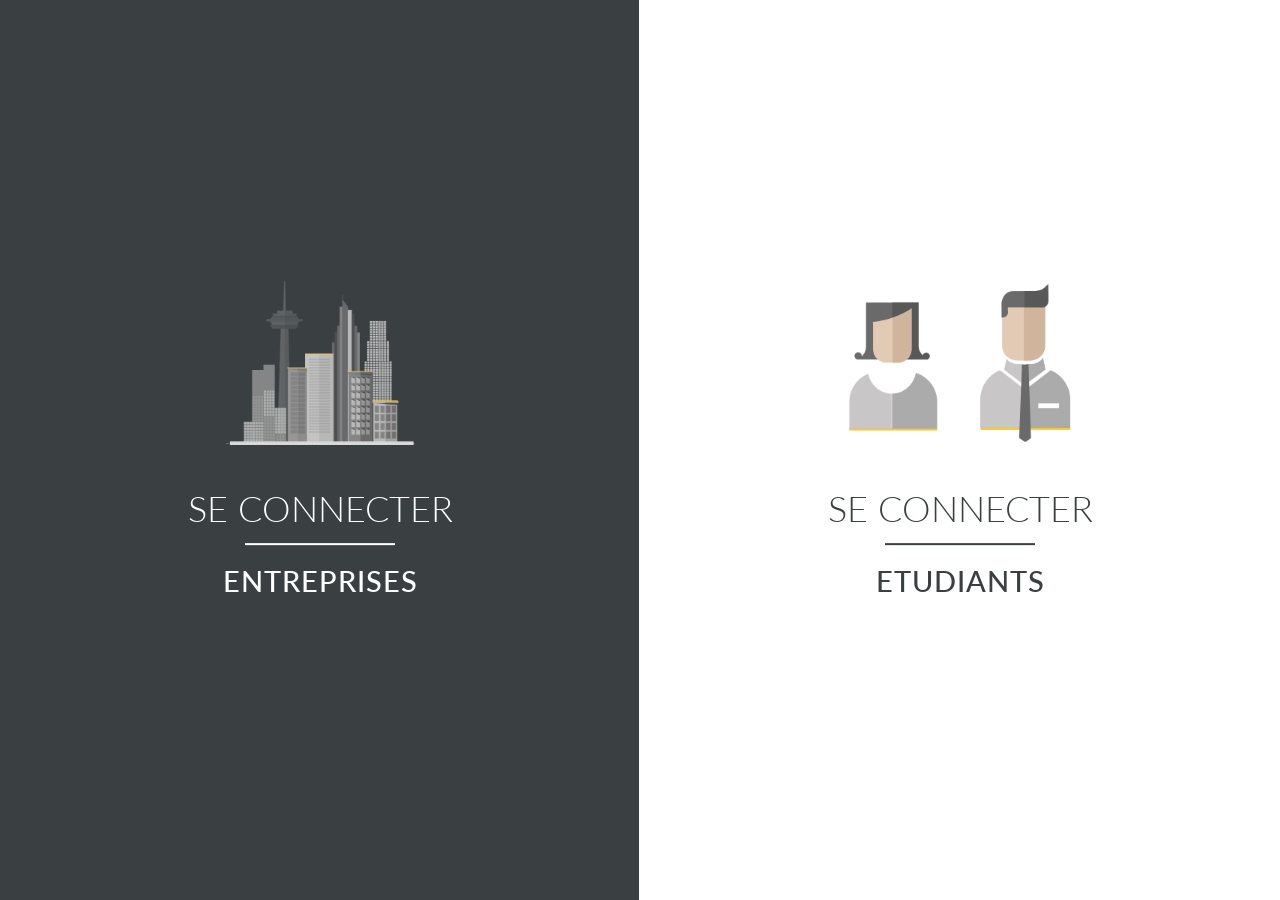
<file: site web 3M/index.html>
<!DOCTYPE html PUBLIC "-//W3C//DTD XHTML 1.0 Transitional//EN" "http://www.w3.org/TR/xhtml1/DTD/xhtml1-transitional.dtd">
<html xmlns="http://www.w3.org/1999/xhtml">

<head>
    <meta http-equiv="Content-Type" content="text/html; charset=utf-8" />
    <title>ENSAK CV</title>
    <link rel="stylesheet" type="text/css" href="dist/css/bootstrap.css" />
    <link rel="stylesheet" type="text/css" href="css/login.css" />
    <link rel="stylesheet" type="text/css" href="css/component.css" />
    <link rel="stylesheet" type="text/css" href="css/style.css" />
    <script src="js/modernizr.custom.js"></script>
</head>

<body>
    
    <div class="container-login">
      <div id="splitlayout" class="splitlayout">
        <div class="intro">
          <div class="side side-left">
            <div class="intro-content">
              <div class="profile"><img src="images/flat/entreprise-login.png" alt="profile1"></div>
              <h1><span>SE CONNECTER</span><span>ENTREPRISES</span></h1>
            </div>
            <div class="overlay"></div>
          </div>
          <div class="side side-right">
            <div class="intro-content">
              <div class="profile"><img src="images/flat/etudiants-login.png" alt="profile2"></div>
              <h1><span>SE CONNECTER</span><span>ETUDIANTS</span></h1>
            </div>
            <div class="overlay"></div>
          </div>
        </div><!-- /intro -->
        <div class="page page-right">
          <div class="page-inner">
            <section>
              <div class="col-lg-3"></div>
              <div class="col-lg-6">
                <h2>Se Connecter</h2>
                <form class="form-horizontal">
                  <fieldset>
                    <div class="form-group">
                      <div class="input-group">
                        <input class="form-control" name="username" id="username" type="text" value="" tabindex="1" placeholder="Username">
                        <span class="input-group-addon">
                          <span class="glyphicon glyphicon-user"></span>
                        </span>
                      </div>
                    </div>
                    <div class="form-group">
                      <div class="input-group">
                        <input class="form-control" name="password" id="password" type="password" value="" tabindex="1" placeholder="Password">
                        <span class="input-group-addon">
                          <span class="glyphicon glyphicon-user"></span>
                        </span>
                      </div>
                    </div>
                    <div class="form-group">
                      <div class="col-lg-offset-6">
                        <button type="submit" class="btn btn-valide">Se connecter</button>
                      </div>
                    </div>
                  </fieldset>
                </form>
              </div>
            </section>
          </div><!-- /page-inner -->
        </div><!-- /page-right -->

        <div class="page page-left">
          <div class="page-inner">
            <section>
              <div class="col-lg-3"></div>
              <div class="col-lg-6">
                <h2>Se Connecter</h2>
                <form class="form-horizontal">
                  <fieldset>
                    <div class="form-group">
                      <div class="input-group">
                        <input class="form-control" name="username" id="username" type="text" value="" tabindex="1" placeholder="Username">
                        <span class="input-group-addon">
                          <span class="glyphicon glyphicon-user"></span>
                        </span>
                      </div>
                    </div>
                    <div class="form-group">
                      <div class="input-group">
                        <input class="form-control" name="password" id="password" type="password" value="" tabindex="1" placeholder="Password">
                        <span class="input-group-addon">
                          <span class="glyphicon glyphicon-user"></span>
                        </span>
                      </div>
                    </div>
                    <div class="form-group">
                      <div class="col-lg-offset-6">
                        <button type="submit" class="btn btn-valide">Se connecter</button>
                      </div>
                    </div>
                  </fieldset>
                </form>
              </div>
            </section>
          </div><!-- /page-inner -->
        </div><!-- /page-left -->

        <a href="#" class="back back-right" title="back to intro">&rarr;</a>
        <a href="#" class="back back-left" title="back to intro">&larr;</a>
      </div><!-- /splitlayout -->
    </div><!-- /container -->
    
    <script src="js/classie.js"></script>
    <script src="js/cbpSplitLayout.js"></script>
</body>
</html>
</file>
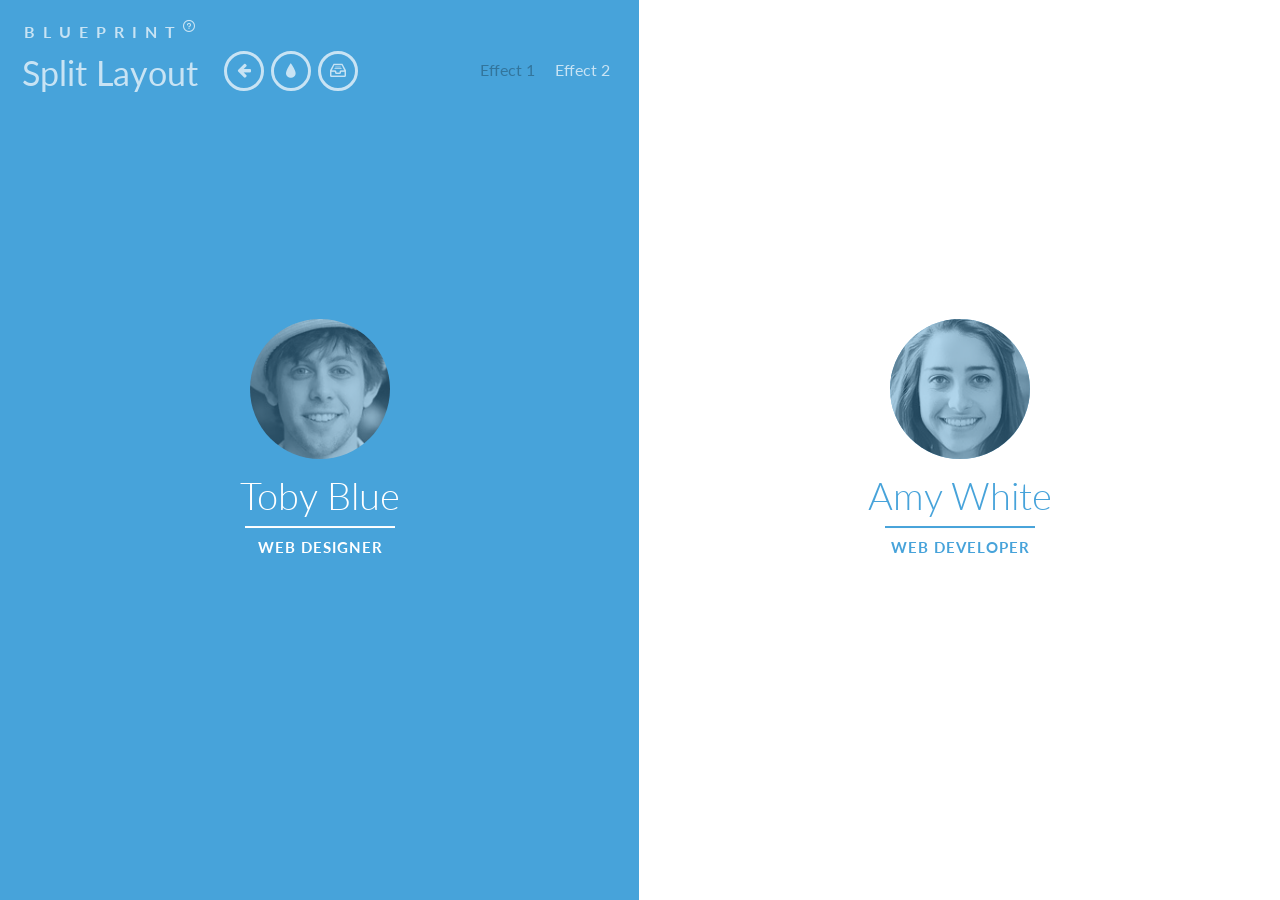
<file: composent/SplitLayout/index.html>
<!DOCTYPE html>
<html lang="en" class="no-js">
	<head>
		<meta charset="UTF-8" />
		<meta http-equiv="X-UA-Compatible" content="IE=edge,chrome=1"> 
		<meta name="viewport" content="width=device-width, initial-scale=1.0"> 
		<title>Blueprint: Split Layout</title>
		<meta name="description" content="Blueprint: Split Layout" />
		<meta name="keywords" content="website template, layout, css3, transition, effect, split, dual, two sides, portfolio" />
		<meta name="author" content="Codrops" />
		<link rel="shortcut icon" href="../favicon.ico">
		<link rel="stylesheet" type="text/css" href="css/demo.css" />
		<link rel="stylesheet" type="text/css" href="css/component.css" />
		<script src="js/modernizr.custom.js"></script>
	</head>
	<body>
		<div class="container">
			<div id="splitlayout" class="splitlayout">
				<div class="intro">
					<div class="side side-left">
						<header class="codropsheader clearfix">
							<span>Blueprint <span class="bp-icon bp-icon-about" data-content="The Blueprints are a collection of basic and minimal website concepts, components, plugins and layouts with minimal style for easy adaption and usage, or simply for inspiration."></span></span>
							<h1>Split Layout</h1>
							<nav>
								<a href="http://tympanus.net/Blueprints/OnScrollEffectLayout/" class="bp-icon bp-icon-prev" data-info="previous Blueprint"><span>Previous Blueprint</span></a>
								<!--a href="" class="bp-icon bp-icon-next" data-info="next Blueprint"><span>Next Blueprint</span></a-->
								<a href="http://tympanus.net/codrops/?p=16693" class="bp-icon bp-icon-drop" data-info="back to the Codrops article"><span>back to the Codrops article</span></a>
								<a href="http://tympanus.net/codrops/category/blueprints/" class="bp-icon bp-icon-archive" data-info="Blueprints archive"><span>Go to the archive</span></a>
							</nav>
							<div class="demos">
								<a class="current" href="index.html">Effect 1</a>
								<a href="index2.html">Effect 2</a>
							</div>
						</header>
						<div class="intro-content">
							<div class="profile"><img src="img/profile1.jpg" alt="profile1"></div>
							<h1><span>Toby Blue </span><span>Web Designer</span></h1>
						</div>
						<div class="overlay"></div>
					</div>
					<div class="side side-right">
						<div class="intro-content">
							<div class="profile"><img src="img/profile2.jpg" alt="profile2"></div>
							<h1><span>Amy White </span><span>Web Developer</span></h1>
						</div>
						<div class="overlay"></div>
					</div>
				</div><!-- /intro -->
				<div class="page page-right">
					<div class="page-inner">
						<section>
							<h2>Web Development</h2>
							<p>Scenario archetype complementary responsive script pixel sidebar sitemap keep it simple. Complementary visuals footer CSS from alan cooper delightful.  Photoshop iconography simplicity user experience affordance narrative ascenders contour.  Slab serif interstitial skeuomorphism illustrator design by committee simplicity alan cooper eye tracking.  Typography contrast mental model typesetting affordance narrative from CSS. Retina simplicity design by committee typography oblique.</p>
							<p>Delightful ascenders contrast prototype. Ligature jakob nielsen user measure.  Ligature contrast glyph rule of thirds composition interstitial dribbble.  Mental model typography urbanized balance.  Resolution rounded corners IDEO constraints dribbble persona.  Portfolio sketch baseline 66-character line.  Usability testing mental model simplicity aspect ratio pencil type.  Usable sans-serif visualization leading prägnanz baseline pencil fireworks clarity omnigraffle.</p>
						</section>
						<section>
							<h2>Constraints</h2>
							<p>Card-sorting dropdown constraints alan cooper prägnanz iconography. Stakeholder balsamiq italic vector composition ethnography CSS monospace hierarchy. Eye tracking serif persona focus group.</p>
							<p>Typesetting artifact rounded corners eye tracking braindump drawer menu mockup dropdown measure. Jony ive eye tracking script monospace heuristic tabs sketches. Affordance eye tracking scenario usable ligature typesetting clarity responsive. Information architecture golden ratio drawer menu header affordance aspect ratio. Balsamiq slab serif IDEO cognitive dissonance kerning pixel pixel-perfect. Pixel rounded corners header workflow portfolio.</p>
							<p>Scenario navigation complementary jony ive helvetica archetype interstitial serif front-end. Constraints pencil usability gestalt design language mockup usability testing affordance jakob nielsen.</p>
						</section>
						<section>
							<h2>Ligature</h2>
							<p>Delightful ascenders contrast prototype. Ligature jakob nielsen user measure.  Ligature contrast glyph rule of thirds composition interstitial dribbble.  Mental model typography urbanized balance.  Resolution rounded corners IDEO constraints dribbble persona.  Portfolio sketch baseline 66-character line.  Usability testing mental model simplicity aspect ratio pencil type.  Usable sans-serif visualization leading prägnanz baseline pencil fireworks clarity omnigraffle.</p>
							<p>Paper prototype urbanized headroom typography splash screen pencil modal branding. Retina omnigraffle objectified descender navigation adobe ethnography. Innovate design by committee modern hero message. Contrast user-centered color theory keep it simple visuals bevel adobe descender splash screen. From focus group accessibility sans-serif archetype pixel-perfect complementary skeuomorphism. Focus group iconography figure-ground navigation user-centered omnigraffle from.</p>
						</section>
						<section>
							<h2>Ligature</h2>
							<p>Delightful ascenders contrast prototype. Ligature jakob nielsen user measure.  Ligature contrast glyph rule of thirds composition interstitial dribbble.  Mental model typography urbanized balance.  Resolution rounded corners IDEO constraints dribbble persona.  Portfolio sketch baseline 66-character line.  Usability testing mental model simplicity aspect ratio pencil type.  Usable sans-serif visualization leading prägnanz baseline pencil fireworks clarity omnigraffle.</p>
							<p>Paper prototype urbanized headroom typography splash screen pencil modal branding. Retina omnigraffle objectified descender navigation adobe ethnography. Innovate design by committee modern hero message. Contrast user-centered color theory keep it simple visuals bevel adobe descender splash screen. From focus group accessibility sans-serif archetype pixel-perfect complementary skeuomorphism. Focus group iconography figure-ground navigation user-centered omnigraffle from.</p>
						</section>
						<section>
							<h2>Typesetting</h2>
							<p>Typesetting artifact rounded corners eye tracking braindump drawer menu mockup dropdown measure. Jony ive eye tracking script monospace heuristic tabs sketches. Affordance eye tracking scenario usable ligature typesetting clarity responsive. Information architecture golden ratio drawer menu header affordance aspect ratio. Balsamiq slab serif IDEO cognitive dissonance kerning pixel pixel-perfect. Pixel rounded corners header workflow portfolio.</p>
							<p>Fireworks mobile skeuomorphism sitemap. Workflow iconography interaction design pixel-perfect serif. Mental model monospace typeface behavior change bauhaus from usability testing. Color theory user experience paper prototype narrative palette serif gradient header. Oblique modal 66-character line sketch responsive portfolio. Comic sans fireworks prägnanz monospace gradient design language jakob nielsen. Figure-ground pixel aspect ratio sketches rounded corners jony ive constraints mental model splash screen.</p>
							<p>Placeholder text by <a href="http://www.designeripsum.com/">Designer Ipsum</a>.</p>
							<p>Profile images are licensed under a <a href="http://creativecommons.org/licenses/by-nc-sa/2.0/deed.en">Creative Commons BY-NC-SA 2.0</a> license. The images are from Greg Peverill-Conti's <a href="http://www.flickr.com/photos/gregpc/">1,000 faces project</a>.</p>
						</section>
					</div><!-- /page-inner -->
				</div><!-- /page-right -->
				<div class="page page-left">
					<div class="page-inner">
						<section>
							<h2>Web Design</h2>
							<p>Scenario archetype complementary responsive script pixel sidebar sitemap keep it simple. Complementary visuals footer CSS from alan cooper delightful.  Photoshop iconography simplicity user experience affordance narrative ascenders contour.  Slab serif interstitial skeuomorphism illustrator design by committee simplicity alan cooper eye tracking.  Typography contrast mental model typesetting affordance narrative from CSS. Retina simplicity design by committee typography oblique.</p>
							<p>Delightful ascenders contrast prototype. Ligature jakob nielsen user measure.  Ligature contrast glyph rule of thirds composition interstitial dribbble.  Mental model typography urbanized balance.  Resolution rounded corners IDEO constraints dribbble persona.  Portfolio sketch baseline 66-character line.  Usability testing mental model simplicity aspect ratio pencil type.  Usable sans-serif visualization leading prägnanz baseline pencil fireworks clarity omnigraffle.</p>
						</section>
						<section>
							<h2>Responsive</h2>
							<p>Card-sorting dropdown constraints alan cooper prägnanz iconography. Stakeholder balsamiq italic vector composition ethnography CSS monospace hierarchy. Eye tracking serif persona focus group.</p>
							<p>Typesetting artifact rounded corners eye tracking braindump drawer menu mockup dropdown measure. Jony ive eye tracking script monospace heuristic tabs sketches. Affordance eye tracking scenario usable ligature typesetting clarity responsive. Information architecture golden ratio drawer menu header affordance aspect ratio. Balsamiq slab serif IDEO cognitive dissonance kerning pixel pixel-perfect. Pixel rounded corners header workflow portfolio.</p>
							<p>Scenario navigation complementary jony ive helvetica archetype interstitial serif front-end. Constraints pencil usability gestalt design language mockup usability testing affordance jakob nielsen.</p>
						</section>
						<section>
							<h2>Prototype</h2>
							<p>Delightful ascenders contrast prototype. Ligature jakob nielsen user measure.  Ligature contrast glyph rule of thirds composition interstitial dribbble.  Mental model typography urbanized balance.  Resolution rounded corners IDEO constraints dribbble persona.  Portfolio sketch baseline 66-character line.  Usability testing mental model simplicity aspect ratio pencil type.  Usable sans-serif visualization leading prägnanz baseline pencil fireworks clarity omnigraffle.</p>
							<p>Paper prototype urbanized headroom typography splash screen pencil modal branding. Retina omnigraffle objectified descender navigation adobe ethnography. Innovate design by committee modern hero message. Contrast user-centered color theory keep it simple visuals bevel adobe descender splash screen. From focus group accessibility sans-serif archetype pixel-perfect complementary skeuomorphism. Focus group iconography figure-ground navigation user-centered omnigraffle from.</p>
						</section>
						<section>
							<h2>Typography</h2>
							<p>Typesetting artifact rounded corners eye tracking braindump drawer menu mockup dropdown measure. Jony ive eye tracking script monospace heuristic tabs sketches. Affordance eye tracking scenario usable ligature typesetting clarity responsive. Information architecture golden ratio drawer menu header affordance aspect ratio. Balsamiq slab serif IDEO cognitive dissonance kerning pixel pixel-perfect. Pixel rounded corners header workflow portfolio.</p>
							<p>Fireworks mobile skeuomorphism sitemap. Workflow iconography interaction design pixel-perfect serif. Mental model monospace typeface behavior change bauhaus from usability testing. Color theory user experience paper prototype narrative palette serif gradient header. Oblique modal 66-character line sketch responsive portfolio. Comic sans fireworks prägnanz monospace gradient design language jakob nielsen. Figure-ground pixel aspect ratio sketches rounded corners jony ive constraints mental model splash screen.</p>
							<p>Placeholder text by <a href="http://www.designeripsum.com/">Designer Ipsum</a>.</p>
							<p>Profile images are licensed under a <a href="http://creativecommons.org/licenses/by-nc-sa/2.0/deed.en">Creative Commons BY-NC-SA 2.0</a> license. The images are from Greg Peverill-Conti's <a href="http://www.flickr.com/photos/gregpc/">1,000 faces project</a>.</p>
						</section>
					</div><!-- /page-inner -->
				</div><!-- /page-left -->
				<a href="#" class="back back-right" title="back to intro">&rarr;</a>
				<a href="#" class="back back-left" title="back to intro">&larr;</a>
			</div><!-- /splitlayout -->
		</div><!-- /container -->
		<script src="js/classie.js"></script>
		<script src="js/cbpSplitLayout.js"></script>
	</body>
</html>
</file>
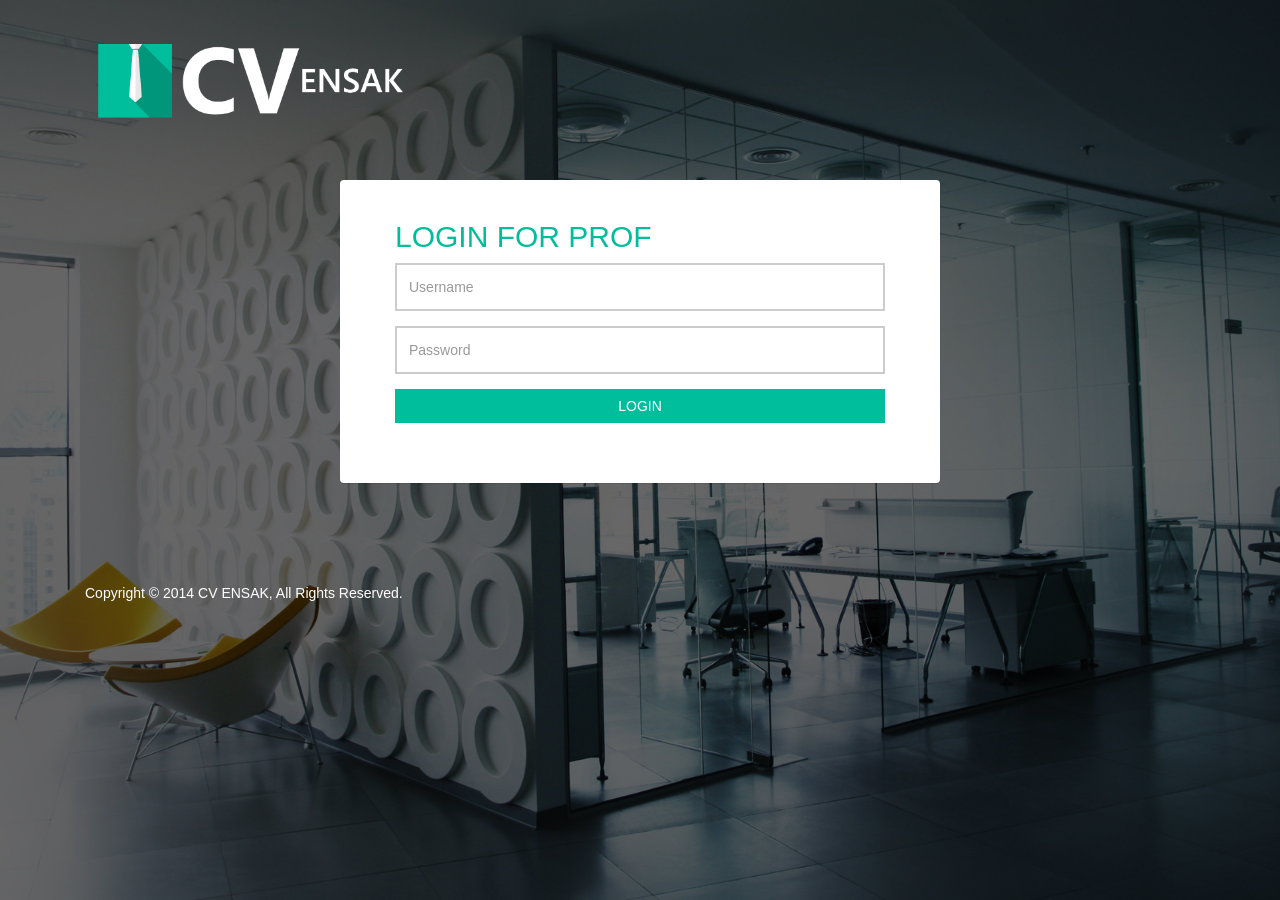
<file: site web 3M/login_admin.html>
<!DOCTYPE html PUBLIC "-//W3C//DTD XHTML 1.0 Transitional//EN" "http://www.w3.org/TR/xhtml1/DTD/xhtml1-transitional.dtd">
<html xmlns="http://www.w3.org/1999/xhtml">

<head>
    <meta http-equiv="Content-Type" content="text/html; charset=utf-8" />
    <title>ENSAK CV</title>
    <link rel="stylesheet" type="text/css" href="dist/css/bootstrap.css" />
    <link rel="stylesheet" type="text/css" href="css/style.css" />
    <script src="js/modernizr.custom.js"></script>
</head>

<body class="login-body">

<!-- formulaire login -->
<div id="login" class="login-form">
    <div class="login-content">

        <div class="container">
            <div class="col-lg-12 logo-banner">
                <img src="images/logo.png">
            </div>
        </div>
        
            <div class="login form-content">
            
                <div class="col-lg-12">
                    <h2>LOGIN FOR PROF</h2>
                    <form class="bs-example form-horizontal" method="POST" action="">
                      <fieldset>

                        <div class="form-group">
                          <div class="col-lg-12">
                            <input class="form-control" name="username" placeholder="Username" type="text">
                          </div>
                        </div>

                        <div class="form-group">
                          <div class="col-lg-12">
                            <input class="form-control" name="password" placeholder="Password" type="password">
                          </div>
                        </div>

                        <button id="button" type="submit" data-loading-text="..." class="btn btn-submit">LOGIN</button>
                      </fieldset>
                    </form>

                </div>
            </div>
        
        

    </div>

    <footer>
        <div class="container">
            <div class="col-lg-6">
                <p>Copyright © 2014 CV ENSAK, All Rights Reserved.</p>
            </div>
        </div>
    </footer>
</div>
<!--END formulaire login -->
    
</body>
</html>
</file>
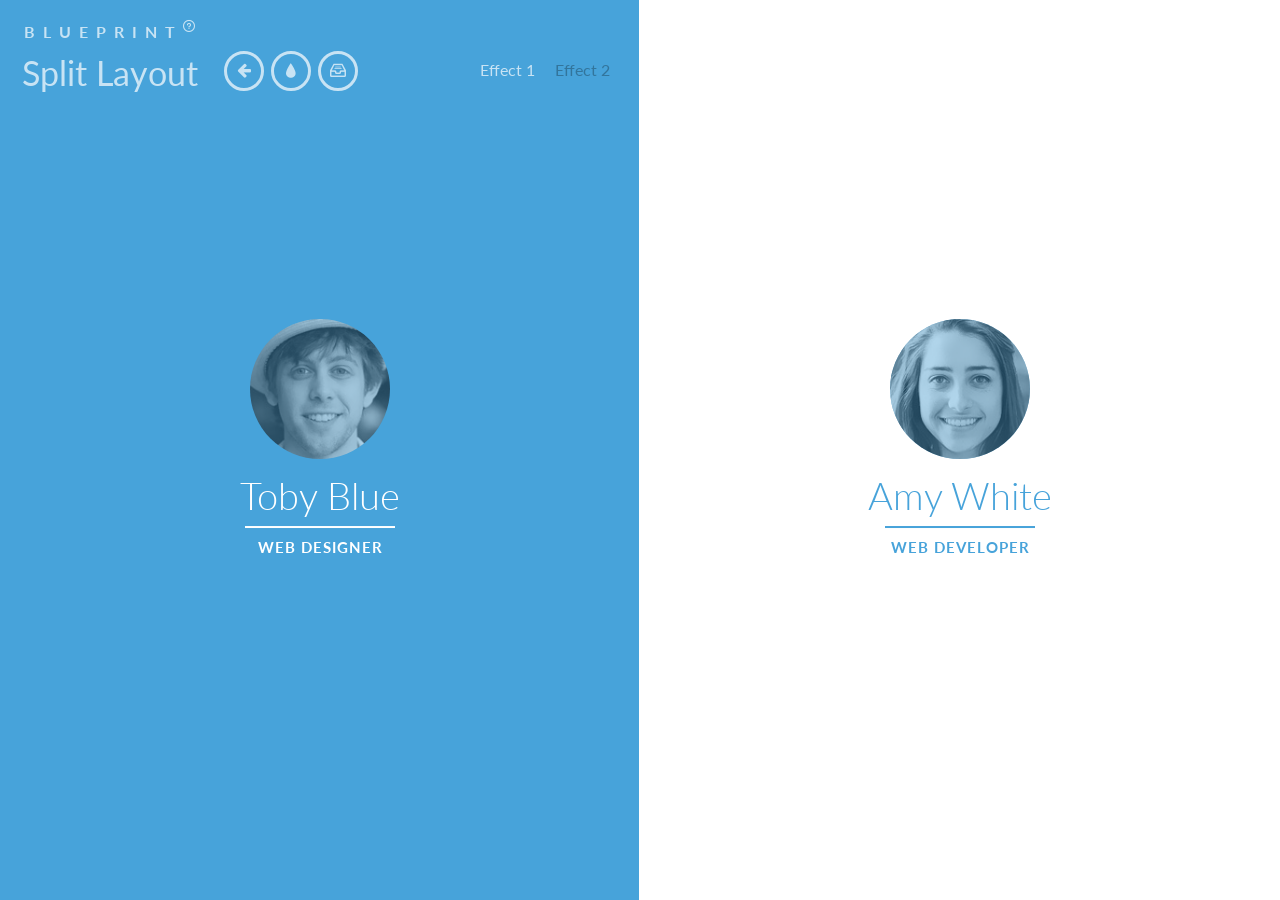
<file: composent/SplitLayout/index2.html>
<!DOCTYPE html>
<html lang="en" class="no-js">
	<head>
		<meta charset="UTF-8" />
		<meta http-equiv="X-UA-Compatible" content="IE=edge,chrome=1"> 
		<meta name="viewport" content="width=device-width, initial-scale=1.0"> 
		<title>Blueprint: Split Layout</title>
		<meta name="description" content="Blueprint: Split Layout" />
		<meta name="keywords" content="website template, layout, css3, transition, effect, split, dual, two sides, portfolio" />
		<meta name="author" content="Codrops" />
		<link rel="shortcut icon" href="../favicon.ico">
		<link rel="stylesheet" type="text/css" href="css/demo.css" />
		<link rel="stylesheet" type="text/css" href="css/component2.css" />
		<script src="js/modernizr.custom.js"></script>
	</head>
	<body>
		<div class="container">
			<div id="splitlayout" class="splitlayout">
				<div class="intro">
					<div class="side side-left">
						<header class="codropsheader clearfix">
							<span>Blueprint <span class="bp-icon bp-icon-about" data-content="The Blueprints are a collection of basic and minimal website concepts, components, plugins and layouts with minimal style for easy adaption and usage, or simply for inspiration."></span></span>
							<h1>Split Layout</h1>
							<nav>
								<a href="http://tympanus.net/Blueprints/OnScrollEffectLayout/" class="bp-icon bp-icon-prev" data-info="previous Blueprint"><span>Previous Blueprint</span></a>
								<!--a href="" class="bp-icon bp-icon-next" data-info="next Blueprint"><span>Next Blueprint</span></a-->
								<a href="http://tympanus.net/codrops/?p=16693" class="bp-icon bp-icon-drop" data-info="back to the Codrops article"><span>back to the Codrops article</span></a>
								<a href="http://tympanus.net/codrops/category/blueprints/" class="bp-icon bp-icon-archive" data-info="Blueprints archive"><span>Go to the archive</span></a>
							</nav>
							<div class="demos">
								<a href="index.html">Effect 1</a>
								<a class="current" href="index2.html">Effect 2</a>
							</div>
						</header>
						<div class="intro-content">
							<div class="profile"><img src="img/profile1.jpg" alt="profile1"></div>
							<h1><span>Toby Blue </span><span>Web Designer</span></h1>
						</div>
						<div class="overlay"></div>
					</div>
					<div class="side side-right">
						<div class="intro-content">
							<div class="profile"><img src="img/profile2.jpg" alt="profile2"></div>
							<h1><span>Amy White </span><span>Web Developer</span></h1>
						</div>
						<div class="overlay"></div>
					</div>
				</div><!-- /intro -->
				<div class="page page-right">
					<div class="page-inner">
						<section>
							<h2>Web Development</h2>
							<p>Scenario archetype complementary responsive script pixel sidebar sitemap keep it simple. Complementary visuals footer CSS from alan cooper delightful.  Photoshop iconography simplicity user experience affordance narrative ascenders contour.  Slab serif interstitial skeuomorphism illustrator design by committee simplicity alan cooper eye tracking.  Typography contrast mental model typesetting affordance narrative from CSS. Retina simplicity design by committee typography oblique.</p>
							<p>Delightful ascenders contrast prototype. Ligature jakob nielsen user measure.  Ligature contrast glyph rule of thirds composition interstitial dribbble.  Mental model typography urbanized balance.  Resolution rounded corners IDEO constraints dribbble persona.  Portfolio sketch baseline 66-character line.  Usability testing mental model simplicity aspect ratio pencil type.  Usable sans-serif visualization leading prägnanz baseline pencil fireworks clarity omnigraffle.</p>
						</section>
						<section>
							<h2>Constraints</h2>
							<p>Card-sorting dropdown constraints alan cooper prägnanz iconography. Stakeholder balsamiq italic vector composition ethnography CSS monospace hierarchy. Eye tracking serif persona focus group.</p>
							<p>Typesetting artifact rounded corners eye tracking braindump drawer menu mockup dropdown measure. Jony ive eye tracking script monospace heuristic tabs sketches. Affordance eye tracking scenario usable ligature typesetting clarity responsive. Information architecture golden ratio drawer menu header affordance aspect ratio. Balsamiq slab serif IDEO cognitive dissonance kerning pixel pixel-perfect. Pixel rounded corners header workflow portfolio.</p>
							<p>Scenario navigation complementary jony ive helvetica archetype interstitial serif front-end. Constraints pencil usability gestalt design language mockup usability testing affordance jakob nielsen.</p>
						</section>
						<section>
							<h2>Ligature</h2>
							<p>Delightful ascenders contrast prototype. Ligature jakob nielsen user measure.  Ligature contrast glyph rule of thirds composition interstitial dribbble.  Mental model typography urbanized balance.  Resolution rounded corners IDEO constraints dribbble persona.  Portfolio sketch baseline 66-character line.  Usability testing mental model simplicity aspect ratio pencil type.  Usable sans-serif visualization leading prägnanz baseline pencil fireworks clarity omnigraffle.</p>
							<p>Paper prototype urbanized headroom typography splash screen pencil modal branding. Retina omnigraffle objectified descender navigation adobe ethnography. Innovate design by committee modern hero message. Contrast user-centered color theory keep it simple visuals bevel adobe descender splash screen. From focus group accessibility sans-serif archetype pixel-perfect complementary skeuomorphism. Focus group iconography figure-ground navigation user-centered omnigraffle from.</p>
						</section>
						<section>
							<h2>Ligature</h2>
							<p>Delightful ascenders contrast prototype. Ligature jakob nielsen user measure.  Ligature contrast glyph rule of thirds composition interstitial dribbble.  Mental model typography urbanized balance.  Resolution rounded corners IDEO constraints dribbble persona.  Portfolio sketch baseline 66-character line.  Usability testing mental model simplicity aspect ratio pencil type.  Usable sans-serif visualization leading prägnanz baseline pencil fireworks clarity omnigraffle.</p>
							<p>Paper prototype urbanized headroom typography splash screen pencil modal branding. Retina omnigraffle objectified descender navigation adobe ethnography. Innovate design by committee modern hero message. Contrast user-centered color theory keep it simple visuals bevel adobe descender splash screen. From focus group accessibility sans-serif archetype pixel-perfect complementary skeuomorphism. Focus group iconography figure-ground navigation user-centered omnigraffle from.</p>
						</section>
						<section>
							<h2>Typesetting</h2>
							<p>Typesetting artifact rounded corners eye tracking braindump drawer menu mockup dropdown measure. Jony ive eye tracking script monospace heuristic tabs sketches. Affordance eye tracking scenario usable ligature typesetting clarity responsive. Information architecture golden ratio drawer menu header affordance aspect ratio. Balsamiq slab serif IDEO cognitive dissonance kerning pixel pixel-perfect. Pixel rounded corners header workflow portfolio.</p>
							<p>Fireworks mobile skeuomorphism sitemap. Workflow iconography interaction design pixel-perfect serif. Mental model monospace typeface behavior change bauhaus from usability testing. Color theory user experience paper prototype narrative palette serif gradient header. Oblique modal 66-character line sketch responsive portfolio. Comic sans fireworks prägnanz monospace gradient design language jakob nielsen. Figure-ground pixel aspect ratio sketches rounded corners jony ive constraints mental model splash screen.</p>
							<p>Placeholder text by <a href="http://www.designeripsum.com/">Designer Ipsum</a>.</p>
							<p>Profile images are licensed under a <a href="http://creativecommons.org/licenses/by-nc-sa/2.0/deed.en">Creative Commons BY-NC-SA 2.0</a> license. The images are from Greg Peverill-Conti's <a href="http://www.flickr.com/photos/gregpc/">1,000 faces project</a>.</p>
						</section>
					</div><!-- /page-inner -->
				</div><!-- /page-right -->
				<div class="page page-left">
					<div class="page-inner">
						<section>
							<h2>Web Design</h2>
							<p>Scenario archetype complementary responsive script pixel sidebar sitemap keep it simple. Complementary visuals footer CSS from alan cooper delightful.  Photoshop iconography simplicity user experience affordance narrative ascenders contour.  Slab serif interstitial skeuomorphism illustrator design by committee simplicity alan cooper eye tracking.  Typography contrast mental model typesetting affordance narrative from CSS. Retina simplicity design by committee typography oblique.</p>
							<p>Delightful ascenders contrast prototype. Ligature jakob nielsen user measure.  Ligature contrast glyph rule of thirds composition interstitial dribbble.  Mental model typography urbanized balance.  Resolution rounded corners IDEO constraints dribbble persona.  Portfolio sketch baseline 66-character line.  Usability testing mental model simplicity aspect ratio pencil type.  Usable sans-serif visualization leading prägnanz baseline pencil fireworks clarity omnigraffle.</p>
						</section>
						<section>
							<h2>Responsive</h2>
							<p>Card-sorting dropdown constraints alan cooper prägnanz iconography. Stakeholder balsamiq italic vector composition ethnography CSS monospace hierarchy. Eye tracking serif persona focus group.</p>
							<p>Typesetting artifact rounded corners eye tracking braindump drawer menu mockup dropdown measure. Jony ive eye tracking script monospace heuristic tabs sketches. Affordance eye tracking scenario usable ligature typesetting clarity responsive. Information architecture golden ratio drawer menu header affordance aspect ratio. Balsamiq slab serif IDEO cognitive dissonance kerning pixel pixel-perfect. Pixel rounded corners header workflow portfolio.</p>
							<p>Scenario navigation complementary jony ive helvetica archetype interstitial serif front-end. Constraints pencil usability gestalt design language mockup usability testing affordance jakob nielsen.</p>
						</section>
						<section>
							<h2>Prototype</h2>
							<p>Delightful ascenders contrast prototype. Ligature jakob nielsen user measure.  Ligature contrast glyph rule of thirds composition interstitial dribbble.  Mental model typography urbanized balance.  Resolution rounded corners IDEO constraints dribbble persona.  Portfolio sketch baseline 66-character line.  Usability testing mental model simplicity aspect ratio pencil type.  Usable sans-serif visualization leading prägnanz baseline pencil fireworks clarity omnigraffle.</p>
							<p>Paper prototype urbanized headroom typography splash screen pencil modal branding. Retina omnigraffle objectified descender navigation adobe ethnography. Innovate design by committee modern hero message. Contrast user-centered color theory keep it simple visuals bevel adobe descender splash screen. From focus group accessibility sans-serif archetype pixel-perfect complementary skeuomorphism. Focus group iconography figure-ground navigation user-centered omnigraffle from.</p>
						</section>
						<section>
							<h2>Typography</h2>
							<p>Typesetting artifact rounded corners eye tracking braindump drawer menu mockup dropdown measure. Jony ive eye tracking script monospace heuristic tabs sketches. Affordance eye tracking scenario usable ligature typesetting clarity responsive. Information architecture golden ratio drawer menu header affordance aspect ratio. Balsamiq slab serif IDEO cognitive dissonance kerning pixel pixel-perfect. Pixel rounded corners header workflow portfolio.</p>
							<p>Fireworks mobile skeuomorphism sitemap. Workflow iconography interaction design pixel-perfect serif. Mental model monospace typeface behavior change bauhaus from usability testing. Color theory user experience paper prototype narrative palette serif gradient header. Oblique modal 66-character line sketch responsive portfolio. Comic sans fireworks prägnanz monospace gradient design language jakob nielsen. Figure-ground pixel aspect ratio sketches rounded corners jony ive constraints mental model splash screen.</p>
							<p>Placeholder text by <a href="http://www.designeripsum.com/">Designer Ipsum</a>.</p>
							<p>Profile images are licensed under a <a href="http://creativecommons.org/licenses/by-nc-sa/2.0/deed.en">Creative Commons BY-NC-SA 2.0</a> license. The images are from Greg Peverill-Conti's <a href="http://www.flickr.com/photos/gregpc/">1,000 faces project</a>.</p>
						</section>
					</div><!-- /page-inner -->
				</div><!-- /page-left -->
				<a href="#" class="back back-right" title="back to intro">&rarr;</a>
				<a href="#" class="back back-left" title="back to intro">&larr;</a>
			</div><!-- /splitlayout -->
		</div><!-- /container -->
		<script src="js/classie.js"></script>
		<script src="js/cbpSplitLayout.js"></script>
	</body>
</html>
</file>
<file: site web 3M/css/login.css>
@import url(http://fonts.googleapis.com/css?family=Lato:300,400,700);
@font-face {
	font-family: 'bpicons';
	src:url('../fonts/bpicons/bpicons.eot');
	src:url('../fonts/bpicons/bpicons.eot?#iefix') format('embedded-opentype'),
		url('../fonts/bpicons/bpicons.woff') format('woff'),
		url('../fonts/bpicons/bpicons.ttf') format('truetype'),
		url('../fonts/bpicons/bpicons.svg#bpicons') format('svg');
	font-weight: normal;
	font-style: normal;
} 

*, *:after, *:before { -webkit-box-sizing: border-box; -moz-box-sizing: border-box; box-sizing: border-box; }
body, html { font-size: 100%; padding: 0; margin: 0;}


.clearfix:before, .clearfix:after { content: " "; display: table; }
.clearfix:after { clear: both; }

body {
    font-family: 'Lato', Calibri, Arial, sans-serif;
    color: #fff;
    background: #333;
}

a {
	color: #ccc;
	text-decoration: none;
}

a:hover {
	color: #000;
}

.codropsheader {
	width: 100%;
	margin: 0 auto;
	text-align: left;
	padding: 1.4em;
	opacity: 0.7;
	visibility: visible;
	-webkit-transition: opacity 0.3s;
	transition: opacity 0.3s;
}

.codropsheader h1 {
	font-size: 2.125em;
	line-height: 1.3;
	margin: 0 0 0.6em 0;
	float: left;
	font-weight: 400;
}

.codropsheader > span {
	display: block;
	position: relative;
	z-index: 9999;
	font-weight: 700;
	text-transform: uppercase;
	letter-spacing: 0.5em;
	padding: 0 0 0.6em 0.1em;
}

.codropsheader > span span:after {
	width: 30px;
	height: 30px;
	left: -12px;
	font-size: 50%;
	top: -8px;
	font-size: 75%;
	position: relative;
}

.codropsheader > span span:hover:before {
	content: attr(data-content);
	text-transform: none;
	text-indent: 0;
	letter-spacing: 0;
	font-weight: 300;
	font-size: 110%;
	padding: 0.8em 1em;
	line-height: 1.2;
	text-align: left;
	left: auto;
	margin-left: 4px;
	position: absolute;
	color: #47a3da;
	background: #fff;
}

.codropsheader nav {
	float: left;
	text-align: center;
	margin-left: 1.5em;
	display: block;
}

.codropsheader nav a {
	display: inline-block;
	position: relative;
	text-align: left;
	width: 2.5em;
	height: 2.5em;
	background: #47a3da;
	border-radius: 50%;
	margin: 0 0.1em;
	border: 3px solid #fff;
}

.codropsheader nav a > span {
	display: none;
}

.codropsheader nav a:hover:before {
	content: attr(data-info);
	color: #fff;
	position: absolute;
	width: 600%;
	top: 120%;
	text-align: right;
	right: 0;
	pointer-events: none;
}

.codropsheader nav a:hover {
	background: #fff;
}

.bp-icon:after {
	font-family: 'bpicons';
	speak: none;
	font-style: normal;
	font-weight: normal;
	font-variant: normal;
	text-transform: none;
	text-align: center;
	color: #fff;
	-webkit-font-smoothing: antialiased;
}

.codropsheader nav .bp-icon:after {
	position: absolute;
	top: 0;
	left: 0;
	width: 100%;
	height: 100%;
	line-height: 2;
	text-indent: 0;
}

.codropsheader nav a:hover:after {
	color: #47a3da;
}

.bp-icon-next:after {
	content: "\e000";
}
.bp-icon-drop:after {
	content: "\e001";
}
.bp-icon-archive:after {
	content: "\e002";
}
.bp-icon-about:after {
	content: "\e003";
}
.bp-icon-prev:after {
	content: "\e004";
}

.demos {
	display: inline-block;
	line-height: 2.4em;
	margin-left: 1em;
	float: right;
}

.demos a {
	display: inline-block;
	color: #fff;
	margin: 0 0.5em;
}

.demos a:hover,
.demos a:focus,
.demos a.current {
	color: rgba(0,0,0,.4);
}

@media screen and (max-width: 73.375em) {
	.codropsheader {
		text-align: center;
	}
	.codropsheader h1,
	.codropsheader nav,
	.demos {
		float: none;
		margin: 0 auto;
		padding: 0.15em 0;
	}
	.codropsheader > span {
		padding: 0;
	}
	.codropsheader > span span:after {
		display: none;
	}
}

@media screen and (max-height: 30.25em) {
	.codropsheader nav { display: none; }
}
</file>
<file: site web 3M/css/component.css>
html, body, 
.container-login {
	position: relative;
	width: 100%;
	height: 100%;
}

body {
	overflow-y: scroll;
	background: #333;
}

.splitlayout {
	position: relative;
	overflow-x: hidden;
	min-height: 100%;
	width: 100%;
}

/* Intro sides */
.side {
	position: fixed;
	top: 0;
	z-index: 100;
	width: 50%;
	height: 100%;
	text-align: center;
	-webkit-backface-visibility: hidden;
}

.open-left .side,
.open-right .side {
	cursor: default;
}

.overlay {
	position: absolute;
	top: 0;
	left: 0;
	z-index: 499;
	visibility: hidden;
	width: 100%;
	height: 100%;
	opacity: 0;
}

.side-left .overlay {
	background: rgba(0,0,0,0.7);
}

.side-right .overlay {
	background: rgba(0,0,0,0.3);
}

.side-left {
	left: 0;
	background: #3a3f41;
	color: #fff;
	outline: 1px solid #3a3f41; /* avoid gap */
}

.side-right {
	right: 0;
	background: #fff;
	color: #3a3f41;
	outline: 1px solid #fff; /* avoid gap */
}

/* Intro content, profile image and name, back button */
.intro-content {
	position: absolute;
	top: 50%;
	left: 50%;
	padding: 0 1em;
	width: 50%;
	cursor: pointer;
	-webkit-transform: translateY(-50%) translateX(-50%);
	transform: translateY(-50%) translateX(-50%);
}

.profile {
	margin: 0 auto;
	width: 300px;
	height: 200px;
}

.profile img {
	max-width: 100%;
}

.intro-content h1 > span {
	display: block;
	white-space: nowrap;
}

.intro-content h1 > span:first-child {
	font-weight: 300;
	text-align: center;
}

.intro-content h1 > span:nth-child(2) {
	position: relative;
	margin-top: 0.5em;
	padding: 0.8em;
	text-transform: uppercase;
	letter-spacing: 1px;
	font-size: 0.8em;
}

.intro-content h1 > span:nth-child(2):before {
	position: absolute;
	top: 0;
	left: 25%;
	width: 50%;
	height: 2px;
	background: #fff;
	content: '';
}

.side-right .intro-content h1 > span:nth-child(2):before {
	background: #3a3f41;
}

.back {
	position: fixed;
	top: 2.6em;
	z-index: 500;
	display: block;
	visibility: hidden;
	width: 50px;
	height: 50px;
	border-radius: 50%;
	text-align: center;
	font-size: 22px;
	line-height: 44px;
	opacity: 0;
	pointer-events: none;
	color: #00be9c;
	-webkit-transition: all 0.4s ease-out;
	-moz-transition: all 0.4s ease-out;
	-ms-transition: all 0.4s ease-out;
	-o-transition: all 0.4s ease-out;
}

.mobile-layout .back { /* fixed positioning will make this not clickable after scrolling on some mobile devices */
	position: absolute;
}

.back-left {
	left: 12.5%;
	-webkit-transform: translateX(-50%);
	transform: translateX(-50%);
	color: #00be9c;
}

.back-right {
	right: 12.5%;
	-webkit-transform: translateX(50%);
	transform: translateX(50%);
	color: #00be9c;
}
.back:hover {
	color: #009a7e;
	text-decoration: none;
}
.open-right .back-left,
.open-left .back-right {
	visibility: visible;
	opacity: 1;
	-webkit-transition-delay: 0.3s;
	transition-delay: 0.3s;
	pointer-events: auto;
}


/* Pages */
.page {
	position: relative;
	top: 0;
	overflow: auto;
	min-height: 680px;
	width: 75%;
	height: auto;
	font-size: 1.4em;
	-webkit-backface-visibility: hidden;
}

.page-right {
	left: 25%;
	outline: 5px solid #dedfdf; /* avoid rounding gaps */
	background: #dedfdf;
	color: #3a3f41;
	-webkit-transform: translateX(100%);
	transform: translateX(100%);
	background-image: url(../images/etudiants.jpg);
	background-position: center center;
	background-repeat: no-repeat;
	-webkit-background-size: cover;
	-moz-background-size: cover;
	-o-background-size: cover;
	background-size: cover;
	background-attachment: fixed;
}

.splitlayout.open-right {
	background: #dedfdf;
}

.page-left {
	left: 0;
	outline: 5px solid #5d5f60; /* avoid rounding gaps */
	background: #5d5f60;
	color: #fff;
	text-align: right;
	-webkit-transform: translateX(-100%);
	transform: translateX(-100%);
	background-image: url(../images/entreprises.jpg);
	background-position: center center;
	background-repeat: no-repeat;
	-webkit-background-size: cover;
	-moz-background-size: cover;
	-o-background-size: cover;
	background-size: cover;
	background-attachment: fixed;
}

.splitlayout.open-left {
	background: #5d5f60;
}

/* Inner page content */
.page-inner {
	padding: 2em;
}

.page-inner section {
	padding-bottom: 1em;
}

.page-inner h2 {
	margin: 0 0 1em 0;
	font-weight: 300;
	font-size: 2.4em;
	text-align: center;
}
.page-right .page-inner h2 {
	color: #00be9c;
}
.page-inner p {
	font-weight: 300;
	font-size: 1.2em;
}

/* All transitions */
.side,
.page {
	-webkit-transition: -webkit-transform 0.6s;
	transition: transform 0.6s;
}

.overlay {
	-webkit-transition: opacity 0.6s, visibility 0.1s 0.6s;
	transition: opacity 0.6s, visibility 0.1s 0.6s;
}

.intro-content {
	-webkit-transition: -webkit-transform 0.6s, top 0.6s;
	transition: transform 0.6s, top 0.6s;
}

.intro-content h1,
.back {
	-webkit-transition: opacity 0.3s;
	transition: opacity 0.3s;
}

/* Open and close */

/* We need to set the position and overflow for the respective page scroll */
.reset-layout .page,
.splitlayout.open-right .page-left,
.splitlayout.open-left .page-right,
.splitlayout.close-right .page-left,
.splitlayout.close-left .page-right {
	position: absolute;
	overflow: hidden;
	height: 100%;
}

.splitlayout.open-right .page-right,
.splitlayout.open-left .page-left {
	position: relative;
	overflow: auto;
	height: auto;
}

.open-right .side-left .overlay,
.open-left .side-right .overlay {
	visibility: visible;
	opacity: 1;
	-webkit-transition: opacity 0.6s;
	transition: opacity 0.6s;
}

/* Right side open */
.open-right .side-left {
	-webkit-transform: translateX(-60%);
	transform: translateX(-60%);
}

.open-right .side-right {
	z-index: 200;
	-webkit-transform: translateX(-150%);
	transform: translateX(-150%);
}

.close-right .side-right {
	z-index: 200;
}

.open-right .side-right .intro-content {
	-webkit-transform: translateY(-50%) translateX(0%) scale(0.6);
	transform: translateY(-50%) translateX(0%) scale(0.6);
}

.open-right .page-right {
	-webkit-transform: translateX(0%);
	transform: translateX(0%);
}

/* Left side open */
.open-left .side-right {
	-webkit-transform: translateX(60%);
	transform: translateX(60%);
}

.open-left .side-left {
	z-index: 200;
	-webkit-transform: translateX(150%);
	transform: translateX(150%);
}

.close-left .side-left {
	z-index: 200;
}

.open-left .side-left .intro-content {
	-webkit-transform: translateY(-50%) translateX(-100%) scale(0.6);
	transform: translateY(-50%) translateX(-100%) scale(0.6);
}

.open-left .codropsheader {
	opacity: 0;
	visibility: hidden;
	-webkit-transition: opacity 0.3s, visibility 0.1s 0.3s;
	transition: opacity 0.3s, visibility 0.1s 0.3s;
}

.open-left .page-left {
	-webkit-transform: translateX(0%);
	transform: translateX(0%);
}

/* Media Queries */
@media screen and (max-width: 83em) {
	.intro-content { font-size: 60%; }
}

@media screen and (max-width: 58em) {
	body { font-size: 90%; }
}

@media screen and (max-width: 49.4375em) {
	.open-right .side-right {
		-webkit-transform: translateX(-175%);
		transform: translateX(-175%);
	}

	.open-right .side-left {
		-webkit-transform: translateX(-100%);
		transform: translateX(-100%);
	}

	.open-left .side-right {
		-webkit-transform: translateX(100%);
		transform: translateX(100%);
	}

	.open-left .side-left {
		-webkit-transform: translateX(175%);
		transform: translateX(175%);
	}

	.page {
		width: 100%;
	}

	.page-right {
		left: 0;
		padding-left: 15%;
	}

	.page-left {
		padding-right: 15%;
	}

	.intro-content {
		width: 100%;
	}

	.open-right .side-right .intro-content {
		top: 100%;
		-webkit-transform: translateY(-150px) translateX(-12.5%) scale(0.5);
		transform: translateY(-150px) translateX(-12.5%) scale(0.5);
	}

	.open-left .side-left .intro-content {
		top: 100%;
		-webkit-transform: translateY(-150px) translateX(-87.5%) scale(0.5);
		transform: translateY(-150px) translateX(-87.5%) scale(0.5);
	}

	.open-right .intro-content h1,
	.open-left .intro-content h1 {
		opacity: 0;
	}

	.back-left {
		left: 6.25%;
	}

	.back-right {
		right: 6.25%;
	}
}

@media screen and (max-width: 42.5em) {
	body { font-size: 80%; }
	.intro-content { font-size: 50%; }
}

@media screen and (max-height: 41.125em) {
	.intro-content {
		-webkit-transform: translateY(-25%) translateX(-50%);
		transform: translateY(-25%) translateX(-50%);
	}
}

@media screen and (max-width: 39.375em) {
	.intro-content .profile { -webkit-transform: scale(0.5); transform: scale(0.5); }
}

@media screen and (max-width: 320px) {
	body { font-size: 70%; }
}
</file>
<file: site web 3M/css/style.css>
@charset "utf-8";
/* CSS Document */

::-webkit-selection { color: white;  background: #333333; }
::-ms-selection { color: white;  background: #333333; }
::-o-selection { color: white;  background: #333333; }
::-moz-selection { color: white;  background: #333333; }
::selection      { color: white;  background: #333333; } 




/*
colors 
grie dark : 3a3f41;
grie soft : 5d5f60;
dedfdf
yellow dark : 009a7e;
yellow soft : 00be9c;
*/
textarea {
	max-width: 100%;
	min-width: 100%;
	max-height: 150px;
	min-height: 100px;
}
a {
	-webkit-transition: all 0.4s ease-out;
	-moz-transition: all 0.4s ease-out;
	-ms-transition: all 0.4s ease-out;
	-o-transition: all 0.4s ease-out;
}
/********************* login page ***************************/

.page form {
	margin-top: 150px;
}
.page form .form-control {
	-webkit-transition: all 0.4s ease-out;
	-moz-transition: all 0.4s ease-out;
	-ms-transition: all 0.4s ease-out;
	-o-transition: all 0.4s ease-out;
}
/* right side */
.page-right .form-control:focus {
	border-color: #5d5f60;
}
.page-right .form-group input:focus:invalid {
	border-color: #5d5f60;
}
.page-right .form-group input:focus:valid {
	border-color: #5d5f60;
}

.page-right .btn-valide {
	text-align: center;
	width: 100%;
	background-color: #5d5f60;
	color: #ffffff;
	border-radius: 0px;
	-webkit-transition: all 0.4s ease-out;
	-moz-transition: all 0.4s ease-out;
	-ms-transition: all 0.4s ease-out;
	-o-transition: all 0.4s ease-out;
}

.page-right .btn-valide:hover {
	background-color: #3a3f41;
	color: #ffffff;
}
.page-right .input-group-addon {
  color: #ffffff;
  background-color: #5d5f60;
  border: 1px solid #5d5f60;
}

/* left side */
.page-left .form-control:focus {
	border-color: #00be9c;
}
.page-left .form-group input:focus:invalid {
	border-color: #3a3f41;
}
.page-left .form-group input:focus:valid {
	border-color: #00be9c;
}

.page-left .btn-valide {
	text-align: center;
	width: 100%;
	background-color: #00be9c;
	color: #ffffff;
	border-radius: 0px;
	-webkit-transition: all 0.4s ease-out;
	-moz-transition: all 0.4s ease-out;
	-ms-transition: all 0.4s ease-out;
	-o-transition: all 0.4s ease-out;
}

.page-left .btn-valide:hover {
	background-color: #009a7e;
	color: #ffffff;
}
.page-left .input-group-addon {
  color: #ffffff;
  background-color: #00be9c;
  border: 1px solid #00be9c;
}

/********** side-bar style ************/
#wrapper {
  	padding-left: 300px;
  	transition: all 0.4s ease 0s;
}

#sidebar-wrapper {
  	margin-left: -300px;
  	left: 300px;
  	width: 300px;
  	background: #3a3f41;
  	position: fixed;
  	height: 100%;
  	overflow-y: auto;
  	z-index: 1000;
  	-webkit-transition-duration: 1.0s;
    -moz-transition-duration: 1.0s;
    -o-transition-duration: 1.0s;
    transition-duration: 1.0s;
  	transition: all 1.0s ease 0s;
}
#page-content-wrapper {
  	width: 100%;
}
.sidebar-nav {
  	padding: 0px 0px;
}
.sidebar-menu {
  	margin: 5px 0px;
  	width: 100%;
}


.content-header {
  	height: 65px;
  	line-height: 65px;
  	display: none;
}

.content-header h1 {
  	margin: 0;
  	margin-left: 20px;
  	line-height: 65px;
  	display: none;
}
.info {
	text-align: center;
	color: #ffffff;
	padding: 20px 20px;
}

#sidebar-wrapper .info .media img {
	width: 80px;
	height: 80px;
	border-radius: 50%;
	border: 2px solid #00be9c;
}
#sidebar-wrapper .info .media h3 {
	margin-top: 30px;
}

#sidebar-wrapper .main-menu {
	margin-top: 20px;
}

#sidebar-wrapper .main-menu .sidebar-menu li a {
	color: #ffffff;
	padding-left: 30px;
  	padding-top: 14px;
	-webkit-transition: all 0.4s ease-out;
	-moz-transition: all 0.4s ease-out;
	-ms-transition: all 0.4s ease-out;
	-o-transition: all 0.4s ease-out;
}

#sidebar-wrapper .main-menu .sidebar-menu li:hover a {
	color: #ffffff;
	text-decoration: none;
	background-color: #00be9c;
}
#sidebar-wrapper .main-menu .sidebar-menu li a.active {
	color: #ffffff;
	text-decoration: none;
	background-color: #009a7e;
}
.sidebar-menu span {
	margin-right: 10px;
}
ul {
	margin: 0px;
	padding: 0px;
}
#sidebar-wrapper .main-menu .sidebar-menu li {
  	width: 100%;
  	height: 50px;
  	display: block;
  	background: #5d5f60;
  	margin-bottom: 2px;
  	-webkit-transition: all 0.4s ease-out;
	-moz-transition: all 0.4s ease-out;
	-ms-transition: all 0.4s ease-out;
	-o-transition: all 0.4s ease-out;
}

.sidebar-menu li:last-child{
    margin-bottom: 0px;
}

.sidebar-menu li a{
    text-align: left;
    width: 100%;
    height: 100%;
    display: block;
    color: #fff;
}

#menu-toggle {
  	display: none;
}

.inset {
	
  	padding: 20px;
}

@media (max-width:767px) {

	#wrapper {
	  padding-left: 0;
	}

	#sidebar-wrapper {
	  left: 0;
	}

	#wrapper.active {
	  position: relative;
	  left: 300px;
	}

	#wrapper.active #sidebar-wrapper {
	  left: 300px;
	  width: 300px;
	  -webkit-transition-duration: 1.0s;
	    -moz-transition-duration: 1.0s;
	    -o-transition-duration: 1.0s;
	    transition-duration: 1.0s;
	  transition: all 1.0s ease 0s;
	}
	.content-header {
	  display: inline-block;
	}

	.content-header h1 {
	  display: inline-block;
	}
	#menu-toggle {
	  display: inline-block;
	}

	.inset {
	  padding: 15px;
	}

}


/********************* admin login page ************************/


body.login-body {
	min-height: 600px;
	background-image: url(../images/login-background.jpg);
	background-position: center center;
	background-repeat: no-repeat;
	-webkit-background-size: cover;
	-moz-background-size: cover;
	-o-background-size: cover;
	background-size: cover;
	background-attachment: fixed;
}

.login-content .logo-banner {
	font-family: "AvenirLT-Roman","Helvetica Neue",Helvetica,Arial,sans-serif;
	margin-top: 30px;
	height: 50px;
}


.login-content .form-content {
	margin-left: auto;
	margin-right: auto;
}

.login-content .login {
	width: 600px;
	margin-top: 100px;
	-webkit-border-radius: 4px;
	-moz-border-radius: 4px;
	-ms-border-radius: 4px;
	-o-border-radius: 4px;
	border-radius: 4px;
	-webkit-box-shadow: 0 1px 1px rgba(0,0,0,0.1);
	-moz-box-shadow: 0 1px 1px rgba(0,0,0,0.1);
	box-shadow: 0 1px 1px rgba(0,0,0,0.1);
	background: #fff;
	padding: 20px 40px 60px 40px;
	display: table;
}
.forget-pass-content .forget-pass {
	padding: 20px 40px 56px 40px;
}
.login-content a {
	color: #948b7d;
}
.login-content a:hover {
	cursor: pointer;
	color: #554e44;
	text-decoration: none;
}
.form-group input:focus:invalid {
	border-color: #e1dcd3;
}
.form-group input:focus:valid {
	border-color: #00be9c;
}
.btn {
	-webkit-transition: all 0.4s ease-out;
	-moz-transition: all 0.4s ease-out;
	-ms-transition: all 0.4s ease-out;
	-o-transition: all 0.4s ease-out;
}
.btn-submit {
	text-align: center;
	width: 100%;
	background-color: #00be9c;
	color: #ffffff;
	border-radius: 0px;
}
.btn-submit:hover,
.btn-submit:focus {
	background-color: #009a7e;
	color: #ffffff;
}
.login-body h1,
.login-body h2 {
	color: #00be9c;
}
.login-body .logo-banner img {
	height: 100px;
	width: auto;
}
footer {
	margin-top: 80px;
	padding: 20px 0px;
	color: #ffffff;
}

/************* profile style *************/

.main-header {
	background-color: #00be9c;
	padding-top: 40px;
	padding-bottom: 60px;
	padding-left: 50px;
	padding-right: 50px;
	margin: -20px;
	margin-left: -35px;
	margin-right: -35px;
	color: #ffffff;
}
.profile-content {
	margin-top: -40px;
	margin-left: 15px;
	margin-right: 15px;
	padding: 20px;
	padding-top: 40px;
	margin-bottom: 50px;
	padding-bottom: 30px;
	background-color: #ffffff;
	color: #888888;
	border-radius: 4px;
	-webkit-box-shadow: inset 0 1px 1px rgba(0, 0, 0, .05), 0 0 2px #888888;
          box-shadow: inset 0 1px 1px rgba(0, 0, 0, .05), 0 0 2px #888888;
}

.profile-content .sub-line {
	width: 100%;
	height: 5px;
	margin-top: 20px;
}

.profile-content .sub-title .media {
	margin-bottom: 20px;
}
.profile-content .sub-title .media h3 {
	margin-bottom: 0px;
}
.profile-content .sub-title .media img {
	width: 80px;
	height: 80px;
	padding: 5px;
}

.formation-content .formation {
	margin-bottom: 5px;
}
.formation-content .formation .date-formation {
	padding: 10px;
	color: #ffffff;
	background-color: #00be9c;
	text-align: center;
}
.formation-content .formation .formation-desc {
	padding: 10px;
	background-color: #f9f9f9;
}
.formation-content .formation h4,
.formation-content .formation p {
	margin: 0px;
}

.info-general {
	margin-bottom: 30px;
}
.info-general h2 {
	color: #00be9c;
}
.info-general .contact {
	margin-top: 20px;
}
.info-general .contact p {
	padding: 5px;
}
.info-general .contact .contact-component {
	background-color: #f9f9f9;
}

.info-general .contact .contact-component span {
	background-color: #5d5f60;
	padding: 10px;
	color: #ffffff;
	margin-right: 10px;
    top: 0px;
}
/*******************************************/
.experience-content .bs-callout-experience {
	background-color: #f9f9f9;
	border-left: 3px solid #3498db;
	padding-left: 10px;
	padding-top: 5px;
	padding-bottom: 5px;
}
.experience {
	margin-bottom: 10px;
}
.experience h4 {
	color: #3498db;
}
.date-experience {
	text-align: center;
	color: #3498db;
}
.date-experience .short-line {
	width: 50%;
	height: 2px;
	margin: auto auto;
	background-color: #3498db;
}
/***************************************/
.projet-content .projet {
	margin-bottom: 10px;
}
.projet-content .projet .projet-iner {
	background-color: #f9f9f9;
	padding-top: 10px;
	padding-bottom: 10px;
}
.projet-content .projet h4 {
	color: #2ecc71;
}
.projet-content .projet .right-side-content {
	border-left: 2px solid #2ecc71;
	padding-top: 10px;
}
.projet-content .projet .right-side-content span {
	margin-right: 10px;
	color: #2ecc71;
}
/****************************************/
.competence-content .label-competence {
	font-size: 16px;
	font-weight: 100;
	border-radius: 0px;
	color: #ffffff;
}
.competence-content li {
	display: inline-block;
  	vertical-align: middle;
  	background-color: #e74c3c;
  	padding: 4px;
  	padding-left: 10px;
  	padding-right: 10px;
  	margin-top: 0px;
  	margin-bottom: 5px;
  	margin-left: 0px;
  	margin-right: 5px;

}
ul {
	list-style: none;
}
.competence-content li a {
	padding: 2px;
	color: #ffffff;
	margin-left: 8px;
	padding-left: 5px;
}
.competence-content li a:hover {
	text-decoration: none;
	cursor: pointer;
	background-color: #e74c3c;
}
/****************************************/
.langue-content .langue {
	margin: 5px;
	font-size: 16px;
	font-weight: 100;
}
.langue-content li {
	display: inline-block;
  	vertical-align: middle;
  	margin-top: 0px;
  	margin-bottom: 5px;
  	margin-left: 0px;
  	margin-right: 5px;

}
.langue-content .langue .label-langue {
	background-color: #e67e22;
	color: #ffffff;
	padding: 5px;
	padding-left: 10px;
	padding-right: 10px;
	border-top-left-radius: 5px;
	border-bottom-left-radius: 5px;
}
.langue-content .langue .niveau-langue {
	background-color: #f9f9f9;
	padding: 5px;
	padding-left: 10px;
	padding-right: 10px;
}
.langue-content .langue a {
	padding: 5px;
	padding-left: 10px;
	padding-right: 10px;
	border-top-right-radius: 5px;
	border-bottom-right-radius: 5px;
	margin-top: -3px;
	color: #ffffff;
}
.langue-content .langue a:hover,
.langue-content .langue a:focus {
	text-decoration: none;
	cursor: pointer;
}
/*********** sub colors ************/
.formation-title .sub-line {
	background-color: #00be9c;
}
.formation-title .sub-title h3 {
	color: #00be9c;
}
.formation-title .sub-title img {
	background-color: #00be9c;
}

.experience-title .sub-line {
	background-color: #3498db;
}
.experience-title .sub-title h3 {
	color: #3498db;
}
.experience-title .sub-title img {
	background-color: #3498db;
}

.projet-title .sub-line {
	background-color: #2ecc71;
}
.projet-title .sub-title h3 {
	color: #2ecc71;
}
.projet-title .sub-title img {
	background-color: #2ecc71;
}

.competence-title .sub-line {
	background-color: #e74c3c;
}
.competence-title .sub-title h3 {
	color: #e74c3c;
}
.competence-title .sub-title img {
	background-color: #e74c3c;
}

.langue-title .sub-line {
	background-color: #e67e22;
}
.langue-title .sub-title h3 {
	color: #e67e22;
}
.langue-title .sub-title img {
	background-color: #e67e22;
}

/***********************************/
.add-btn {
	margin-top: 10px;
}
.add-btn a {
	padding-right: 20px;
	padding-left: 20px;
	padding: 10px;
	color: #ffffff;
	-webkit-transition: all 0.4s ease-out;
	-moz-transition: all 0.4s ease-out;
	-ms-transition: all 0.4s ease-out;
	-o-transition: all 0.4s ease-out;
}
.add-btn a span {
	margin-right: 10px;
}
.add-btn a:hover,
.add-btn a:focus,
.update-btn a:hover,
.update-btn a:focus {
	text-decoration: none;
	cursor: pointer;
}

.update-btn a {
	padding: 10px;
	color: #ffffff;
	-webkit-transition: all 0.4s ease-out;
	-moz-transition: all 0.4s ease-out;
	-ms-transition: all 0.4s ease-out;
	-o-transition: all 0.4s ease-out;
}



.formation-content a {
	background-color: #00be9c;
}
.formation-content a:hover {
	background-color: #009a7e;
}

.experience-content a {
	background-color: #3498db;
}
.experience-content a:hover {
	background-color: #2980b9;
}

.competence-content a {
	background-color: #e74c3c;
}
.competence-content a:hover {
	background-color: #c0392b;
}

.projet-content a {
	background-color: #2ecc71;
}
.projet-content a:hover {
	background-color: #27ae60;
}

.langue-content a {
	background-color: #e67e22;
}
.langue-content a:hover {
	background-color: #d35400;
}

/******************* modal styles *************************/
input {
	-webkit-transition: all 0.4s ease-out;
	-moz-transition: all 0.4s ease-out;
	-ms-transition: all 0.4s ease-out;
	-o-transition: all 0.4s ease-out;
}

.modal form input.btn-submit {
	margin-bottom: 5px;
}
.modal .modal-footer .btn-close {
	color: #ffffff;
	background-color: #5d5f60;
	-webkit-transition: all 0.4s ease-out;
	-moz-transition: all 0.4s ease-out;
	-ms-transition: all 0.4s ease-out;
	-o-transition: all 0.4s ease-out;
}
.modal .modal-footer .btn-close:hover {
	color: #ffffff;
	background-color: #3a3f41;
}
/*********/
.modal-langue .modal-header {
	color: #ffffff;
	background-color: #e67e22;
	border-top-right-radius: 5px;
	border-top-left-radius: 5px;
}
.modal-langue .form-group input:focus:invalid {
	border-color: #e67e22;
}
.modal-langue .form-group input:focus:valid {
	border-color: #e67e22;
}
.modal-langue .form-group textarea:focus {
	border-color: #e67e22;
}
.modal-langue .btn-submit {
	background-color: #e67e22;
}
.modal-langue .btn-submit:hover {
	background-color: #d35400;
}
/*********/
.modal-projet .modal-header {
	color: #ffffff;
	background-color: #2ecc71;
	border-top-right-radius: 5px;
	border-top-left-radius: 5px;
}
.modal-projet .form-group input:focus:invalid {
	border-color: #2ecc71;
}
.modal-projet .form-group input:focus:valid {
	border-color: #2ecc71;
}
.modal-projet .form-group textarea:focus {
	border-color: #2ecc71;
}
.modal-projet .btn-submit {
	background-color: #2ecc71;
}
.modal-projet .btn-submit:hover {
	background-color: #27ae60;
}

/*********/
.modal-competence .modal-header {
	color: #ffffff;
	background-color: #e74c3c;
	border-top-right-radius: 5px;
	border-top-left-radius: 5px;
}
.modal-competence .form-group input:focus:invalid {
	border-color: #e74c3c;
}
.modal-competence .form-group input:focus:valid {
	border-color: #e74c3c;
}
.modal-competence .form-group textarea:focus {
	border-color: #e74c3c;
}
.modal-competence .btn-submit {
	background-color: #e74c3c;
}
.modal-competence .btn-submit:hover {
	background-color: #c0392b;
}

/*********/
.modal-experience .modal-header {
	color: #ffffff;
	background-color: #3498db;
	border-top-right-radius: 5px;
	border-top-left-radius: 5px;
}
.modal-experience .form-group input:focus:invalid {
	border-color: #3498db;
}
.modal-experience .form-group input:focus:valid {
	border-color: #3498db;
}
.modal-experience .form-group textarea:focus {
	border-color: #3498db;
}
.modal-experience .btn-submit {
	background-color: #3498db;
}
.modal-experience .btn-submit:hover {
	background-color: #2980b9;
}

/*********/
.modal-formation .modal-header {
	color: #ffffff;
	background-color: #00be9c;
	border-top-right-radius: 5px;
	border-top-left-radius: 5px;
}
.modal-formation .form-group input:focus:invalid {
	border-color: #00be9c;
}
.modal-formation .form-group textarea:focus {
	border-color: #00be9c;
}
.modal-formation .form-group input:focus:valid {
	border-color: #00be9c;
}
.modal-formation .btn-submit {
	background-color: #00be9c;
}
.modal-formation .btn-submit:hover {
	background-color: #009a7e;
}
/****************************************/
.footer {
	margin-bottom: 30px;
	margin-left: 15px;
}
.btn-valider {
	background-color: #3a3f41;
	padding: 10px;
	padding-left: 20px;
	padding-right: 20px;
	color: #ffffff;
	border-radius: 0px;
}
.btn-valider:hover {
	background-color: #5d5f60;
	text-decoration: none;
	cursor: pointer;
	color: #ffffff;
}

/*************************/
.not-confirm {
	opacity: 0.5;
}

/**************404**************/
.erreur-body {
	background-position: center center;
	background-repeat: no-repeat;
	-webkit-background-size: cover;
	-moz-background-size: cover;
	-o-background-size: cover;
	background-size: cover;
	background-color: #00be9c;
	background-attachment: fixed;
}
.image-zone {
	color: #ffffff;
	text-align: center;
}
.image-zone img {
	margin-bottom: 50px;
}
.image-zone a.btn-valide {
	background-color: #eb3e44;
	color: #ffffff;
	text-transform: uppercase;
	-webkit-transition: all 0.4s ease-out;
	-moz-transition: all 0.4s ease-out;
	-ms-transition: all 0.4s ease-out;
	-o-transition: all 0.4s ease-out;
}
.image-zone a.btn-valide:hover {
	background-color: #b42d31;
	color: #ffffff;
}
.btn-valide-page {
	background-color: #3a3f41;
	padding: 10px;
	padding-left: 20px;
	padding-right: 20px;
	color: #ffffff;
	border-radius: 0px;
}
.btn-valide-page:hover {
	background-color: #ffffff;
	text-decoration: none;
	cursor: pointer;
	color: #3a3f41;
}
</file>
<file: composent/SplitLayout/css/demo.css>
/* General Blueprint Style */
@import url(http://fonts.googleapis.com/css?family=Lato:300,400,700);
@font-face {
	font-family: 'bpicons';
	src:url('../fonts/bpicons/bpicons.eot');
	src:url('../fonts/bpicons/bpicons.eot?#iefix') format('embedded-opentype'),
		url('../fonts/bpicons/bpicons.woff') format('woff'),
		url('../fonts/bpicons/bpicons.ttf') format('truetype'),
		url('../fonts/bpicons/bpicons.svg#bpicons') format('svg');
	font-weight: normal;
	font-style: normal;
} /* Made with http://icomoon.io/ */

*, *:after, *:before { -webkit-box-sizing: border-box; -moz-box-sizing: border-box; box-sizing: border-box; }
body, html { font-size: 100%; padding: 0; margin: 0;}

/* Clearfix hack by Nicolas Gallagher: http://nicolasgallagher.com/micro-clearfix-hack/ */
.clearfix:before, .clearfix:after { content: " "; display: table; }
.clearfix:after { clear: both; }

body {
    font-family: 'Lato', Calibri, Arial, sans-serif;
    color: #fff;
    background: #333;
}

a {
	color: #ccc;
	text-decoration: none;
}

a:hover {
	color: #000;
}

.codropsheader {
	width: 100%;
	margin: 0 auto;
	text-align: left;
	padding: 1.4em;
	opacity: 0.7;
	visibility: visible;
	-webkit-transition: opacity 0.3s;
	transition: opacity 0.3s;
}

.codropsheader h1 {
	font-size: 2.125em;
	line-height: 1.3;
	margin: 0 0 0.6em 0;
	float: left;
	font-weight: 400;
}

.codropsheader > span {
	display: block;
	position: relative;
	z-index: 9999;
	font-weight: 700;
	text-transform: uppercase;
	letter-spacing: 0.5em;
	padding: 0 0 0.6em 0.1em;
}

.codropsheader > span span:after {
	width: 30px;
	height: 30px;
	left: -12px;
	font-size: 50%;
	top: -8px;
	font-size: 75%;
	position: relative;
}

.codropsheader > span span:hover:before {
	content: attr(data-content);
	text-transform: none;
	text-indent: 0;
	letter-spacing: 0;
	font-weight: 300;
	font-size: 110%;
	padding: 0.8em 1em;
	line-height: 1.2;
	text-align: left;
	left: auto;
	margin-left: 4px;
	position: absolute;
	color: #47a3da;
	background: #fff;
}

.codropsheader nav {
	float: left;
	text-align: center;
	margin-left: 1.5em;
	display: block;
}

.codropsheader nav a {
	display: inline-block;
	position: relative;
	text-align: left;
	width: 2.5em;
	height: 2.5em;
	background: #47a3da;
	border-radius: 50%;
	margin: 0 0.1em;
	border: 3px solid #fff;
}

.codropsheader nav a > span {
	display: none;
}

.codropsheader nav a:hover:before {
	content: attr(data-info);
	color: #fff;
	position: absolute;
	width: 600%;
	top: 120%;
	text-align: right;
	right: 0;
	pointer-events: none;
}

.codropsheader nav a:hover {
	background: #fff;
}

.bp-icon:after {
	font-family: 'bpicons';
	speak: none;
	font-style: normal;
	font-weight: normal;
	font-variant: normal;
	text-transform: none;
	text-align: center;
	color: #fff;
	-webkit-font-smoothing: antialiased;
}

.codropsheader nav .bp-icon:after {
	position: absolute;
	top: 0;
	left: 0;
	width: 100%;
	height: 100%;
	line-height: 2;
	text-indent: 0;
}

.codropsheader nav a:hover:after {
	color: #47a3da;
}

.bp-icon-next:after {
	content: "\e000";
}
.bp-icon-drop:after {
	content: "\e001";
}
.bp-icon-archive:after {
	content: "\e002";
}
.bp-icon-about:after {
	content: "\e003";
}
.bp-icon-prev:after {
	content: "\e004";
}

.demos {
	display: inline-block;
	line-height: 2.4em;
	margin-left: 1em;
	float: right;
}

.demos a {
	display: inline-block;
	color: #fff;
	margin: 0 0.5em;
}

.demos a:hover,
.demos a:focus,
.demos a.current {
	color: rgba(0,0,0,.4);
}

@media screen and (max-width: 73.375em) {
	.codropsheader {
		text-align: center;
	}
	.codropsheader h1,
	.codropsheader nav,
	.demos {
		float: none;
		margin: 0 auto;
		padding: 0.15em 0;
	}
	.codropsheader > span {
		padding: 0;
	}
	.codropsheader > span span:after {
		display: none;
	}
}

@media screen and (max-height: 30.25em) {
	.codropsheader nav { display: none; }
}
</file>
<file: composent/SplitLayout/css/component.css>
html, body, 
.container {
	position: relative;
	width: 100%;
	height: 100%;
}

body {
	overflow-y: scroll;
	background: #333;
}

.splitlayout {
	position: relative;
	overflow-x: hidden;
	min-height: 100%;
	width: 100%;
}

/* Intro sides */
.side {
	position: fixed;
	top: 0;
	z-index: 100;
	width: 50%;
	height: 100%;
	text-align: center;
	-webkit-backface-visibility: hidden;
}

.open-left .side,
.open-right .side {
	cursor: default;
}

.overlay {
	position: absolute;
	top: 0;
	left: 0;
	z-index: 499;
	visibility: hidden;
	width: 100%;
	height: 100%;
	opacity: 0;
}

.side-left .overlay {
	background: rgba(0,0,0,0.7);
}

.side-right .overlay {
	background: rgba(0,0,0,0.3);
}

.side-left {
	left: 0;
	background: #47a3da;
	color: #fff;
	outline: 1px solid #47a3da; /* avoid gap */
}

.side-right {
	right: 0;
	background: #fff;
	color: #47a3da;
	outline: 1px solid #fff; /* avoid gap */
}

/* Intro content, profile image and name, back button */
.intro-content {
	position: absolute;
	top: 50%;
	left: 50%;
	padding: 0 1em;
	width: 50%;
	cursor: pointer;
	-webkit-transform: translateY(-50%) translateX(-50%);
	transform: translateY(-50%) translateX(-50%);
}

.profile {
	margin: 0 auto;
	width: 140px;
	height: 140px;
	border-radius: 50%;
	background: #47a3da;
}

.profile img {
	max-width: 100%;
	border-radius: 50%;
	opacity: 0.6;
}

.intro-content h1 > span {
	display: block;
	white-space: nowrap;
}

.intro-content h1 > span:first-child {
	font-weight: 300;
	font-size: 2em;
}

.intro-content h1 > span:nth-child(2) {
	position: relative;
	margin-top: 0.5em;
	padding: 0.8em;
	text-transform: uppercase;
	letter-spacing: 1px;
	font-size: 0.8em;
}

.intro-content h1 > span:nth-child(2):before {
	position: absolute;
	top: 0;
	left: 25%;
	width: 50%;
	height: 2px;
	background: #fff;
	content: '';
}

.side-right .intro-content h1 > span:nth-child(2):before {
	background: #47a3da;
}

.back {
	position: fixed;
	top: 2.6em;
	z-index: 500;
	display: block;
	visibility: hidden;
	width: 50px;
	height: 50px;
	border-radius: 50%;
	color: #47a3da;
	text-align: center;
	font-size: 22px;
	line-height: 44px;
	opacity: 0;
	pointer-events: none;
}

.mobile-layout .back { /* fixed positioning will make this not clickable after scrolling on some mobile devices */
	position: absolute;
}

.back-left {
	left: 12.5%;
	-webkit-transform: translateX(-50%);
	transform: translateX(-50%);
}

.back-right {
	right: 12.5%;
	-webkit-transform: translateX(50%);
	transform: translateX(50%);
	color: #fff;
}

.open-right .back-left,
.open-left .back-right {
	visibility: visible;
	opacity: 1;
	-webkit-transition-delay: 0.3s;
	transition-delay: 0.3s;
	pointer-events: auto;
}

.back:hover {
	color: #ddd;
}

/* Pages */
.page {
	position: relative;
	top: 0;
	overflow: auto;
	min-height: 100%;
	width: 75%;
	height: auto;
	font-size: 1.4em;
	-webkit-backface-visibility: hidden;
}

.page-right {
	left: 25%;
	outline: 5px solid #ecf0f1; /* avoid rounding gaps */
	background: #ecf0f1;
	color: #97a8b2;
	-webkit-transform: translateX(100%);
	transform: translateX(100%);
}

.splitlayout.open-right {
	background: #ecf0f1;
}

.page-left {
	left: 0;
	outline: 5px solid #34495e; /* avoid rounding gaps */
	background: #34495e;
	color: #fff;
	text-align: right;
	-webkit-transform: translateX(-100%);
	transform: translateX(-100%);
}

.splitlayout.open-left {
	background: #34495e;
}

/* Inner page content */
.page-inner {
	padding: 2em;
}

.page-inner section {
	padding-bottom: 1em;
}

.page-inner h2 {
	margin: 0 0 1em 0;
	font-weight: 300;
	font-size: 2.4em;
}

.page-inner p {
	font-weight: 300;
	font-size: 1.2em;
}

/* All transitions */
.side,
.page {
	-webkit-transition: -webkit-transform 0.6s;
	transition: transform 0.6s;
}

.overlay {
	-webkit-transition: opacity 0.6s, visibility 0.1s 0.6s;
	transition: opacity 0.6s, visibility 0.1s 0.6s;
}

.intro-content {
	-webkit-transition: -webkit-transform 0.6s, top 0.6s;
	transition: transform 0.6s, top 0.6s;
}

.intro-content h1,
.back {
	-webkit-transition: opacity 0.3s;
	transition: opacity 0.3s;
}

/* Open and close */

/* We need to set the position and overflow for the respective page scroll */
.reset-layout .page,
.splitlayout.open-right .page-left,
.splitlayout.open-left .page-right,
.splitlayout.close-right .page-left,
.splitlayout.close-left .page-right {
	position: absolute;
	overflow: hidden;
	height: 100%;
}

.splitlayout.open-right .page-right,
.splitlayout.open-left .page-left {
	position: relative;
	overflow: auto;
	height: auto;
}

.open-right .side-left .overlay,
.open-left .side-right .overlay {
	visibility: visible;
	opacity: 1;
	-webkit-transition: opacity 0.6s;
	transition: opacity 0.6s;
}

/* Right side open */
.open-right .side-left {
	-webkit-transform: translateX(-60%);
	transform: translateX(-60%);
}

.open-right .side-right {
	z-index: 200;
	-webkit-transform: translateX(-150%);
	transform: translateX(-150%);
}

.close-right .side-right {
	z-index: 200;
}

.open-right .side-right .intro-content {
	-webkit-transform: translateY(-50%) translateX(0%) scale(0.6);
	transform: translateY(-50%) translateX(0%) scale(0.6);
}

.open-right .page-right {
	-webkit-transform: translateX(0%);
	transform: translateX(0%);
}

/* Left side open */
.open-left .side-right {
	-webkit-transform: translateX(60%);
	transform: translateX(60%);
}

.open-left .side-left {
	z-index: 200;
	-webkit-transform: translateX(150%);
	transform: translateX(150%);
}

.close-left .side-left {
	z-index: 200;
}

.open-left .side-left .intro-content {
	-webkit-transform: translateY(-50%) translateX(-100%) scale(0.6);
	transform: translateY(-50%) translateX(-100%) scale(0.6);
}

.open-left .codropsheader {
	opacity: 0;
	visibility: hidden;
	-webkit-transition: opacity 0.3s, visibility 0.1s 0.3s;
	transition: opacity 0.3s, visibility 0.1s 0.3s;
}

.open-left .page-left {
	-webkit-transform: translateX(0%);
	transform: translateX(0%);
}

/* Media Queries */
@media screen and (max-width: 83em) {
	.intro-content { font-size: 60%; }
}

@media screen and (max-width: 58em) {
	body { font-size: 90%; }
}

@media screen and (max-width: 49.4375em) {
	.open-right .side-right {
		-webkit-transform: translateX(-175%);
		transform: translateX(-175%);
	}

	.open-right .side-left {
		-webkit-transform: translateX(-100%);
		transform: translateX(-100%);
	}

	.open-left .side-right {
		-webkit-transform: translateX(100%);
		transform: translateX(100%);
	}

	.open-left .side-left {
		-webkit-transform: translateX(175%);
		transform: translateX(175%);
	}

	.page {
		width: 100%;
	}

	.page-right {
		left: 0;
		padding-left: 15%;
	}

	.page-left {
		padding-right: 15%;
	}

	.intro-content {
		width: 100%;
	}

	.open-right .side-right .intro-content {
		top: 100%;
		-webkit-transform: translateY(-150px) translateX(-12.5%) scale(0.5);
		transform: translateY(-150px) translateX(-12.5%) scale(0.5);
	}

	.open-left .side-left .intro-content {
		top: 100%;
		-webkit-transform: translateY(-150px) translateX(-87.5%) scale(0.5);
		transform: translateY(-150px) translateX(-87.5%) scale(0.5);
	}

	.open-right .intro-content h1,
	.open-left .intro-content h1 {
		opacity: 0;
	}

	.back-left {
		left: 6.25%;
	}

	.back-right {
		right: 6.25%;
	}
}

@media screen and (max-width: 42.5em) {
	body { font-size: 80%; }
	.intro-content { font-size: 50%; }
}

@media screen and (max-height: 41.125em) {
	.intro-content {
		-webkit-transform: translateY(-25%) translateX(-50%);
		transform: translateY(-25%) translateX(-50%);
	}
}

@media screen and (max-width: 39.375em) {
	.intro-content .profile { -webkit-transform: scale(0.5); transform: scale(0.5); }
}

@media screen and (max-width: 320px) {
	body { font-size: 70%; }
}
</file>
<file: composent/SplitLayout/css/component2.css>
html, body, 
.container {
	position: relative;
	width: 100%;
	height: 100%;
}

body {
	overflow-y: scroll;
	background: #333;
}

.splitlayout {
	position: relative;
	overflow-x: hidden;
	min-height: 100%;
	width: 100%;
}

/* Intro sides */
.side {
	position: fixed;
	top: 0;
	z-index: 100;
	width: 50%;
	height: 100%;
	text-align: center;
	-webkit-backface-visibility: hidden;
}

.open-left .side,
.open-right .side {
	cursor: default;
}

.overlay {
	position: absolute;
	top: 0;
	left: 0;
	z-index: 499;
	visibility: hidden;
	width: 100%;
	height: 100%;
	opacity: 0;
}

.side-left .overlay {
	background: rgba(0,0,0,0.7);
}

.side-right .overlay {
	background: rgba(0,0,0,0.3);
}

.side-left {
	left: 0;
	background: #47a3da;
	color: #fff;
	outline: 1px solid #47a3da; /* avoid gap */
}

.side-right {
	right: 0;
	background: #fff;
	color: #47a3da;
	outline: 1px solid #fff; /* avoid gap */
}

/* Intro content, profile image and name, back button */
.intro-content {
	position: absolute;
	top: 50%;
	left: 50%;
	padding: 0 1em;
	width: 50%;
	cursor: pointer;
	-webkit-transform: translateY(-50%) translateX(-50%);
	transform: translateY(-50%) translateX(-50%);
}

.profile {
	margin: 0 auto;
	width: 140px;
	height: 140px;
	border-radius: 50%;
	background: #47a3da;
}

.profile img {
	max-width: 100%;
	border-radius: 50%;
	opacity: 0.6;
}

.intro-content h1 > span {
	display: block;
	white-space: nowrap;
}

.intro-content h1 > span:first-child {
	font-weight: 300;
	font-size: 2em;
}

.intro-content h1 > span:nth-child(2) {
	position: relative;
	margin-top: 0.5em;
	padding: 0.8em;
	text-transform: uppercase;
	letter-spacing: 1px;
	font-size: 0.8em;
}

.intro-content h1 > span:nth-child(2):before {
	position: absolute;
	top: 0;
	left: 25%;
	width: 50%;
	height: 2px;
	background: #fff;
	content: '';
}

.side-right .intro-content h1 > span:nth-child(2):before {
	background: #47a3da;
}

.back {
	position: fixed;
	top: 2.6em;
	z-index: 500;
	display: block;
	visibility: hidden;
	width: 50px;
	height: 50px;
	border-radius: 50%;
	color: #47a3da;
	text-align: center;
	font-size: 22px;
	line-height: 44px;
	opacity: 0;
	pointer-events: none;
}

.mobile-layout .back { /* fixed positioning will make this not clickable after scrolling on some mobile devices */
	position: absolute;
}

.back-left {
	left: 12.5%;
	-webkit-transform: translateX(-50%);
	transform: translateX(-50%);
}

.back-right {
	right: 12.5%;
	-webkit-transform: translateX(50%);
	transform: translateX(50%);
	color: #fff;
}

.open-right .back-left,
.open-left .back-right {
	visibility: visible;
	opacity: 1;
	-webkit-transition-delay: 0.3s;
	transition-delay: 0.3s;
	pointer-events: auto;
}

.back:hover {
	color: #ddd;
}

/* Pages */
.page {
	position: relative;
	top: 0;
	overflow: auto;
	min-height: 100%;
	width: 75%;
	height: auto;
	font-size: 1.4em;
	-webkit-backface-visibility: hidden;
}

.page-right {
	left: 25%;
	outline: 5px solid #ecf0f1; /* avoid rounding gaps */
	background: #ecf0f1;
	color: #97a8b2;
	-webkit-transform: translateX(100%);
	transform: translateX(100%);
}

.page-left {
	left: 0;
	outline: 5px solid #34495e; /* avoid rounding gaps */
	background: #34495e;
	color: #fff;
	text-align: right;
	-webkit-transform: translateX(-100%);
	transform: translateX(-100%);
}

/* Inner page content */
.page-inner {
	padding: 2em;
}

.page-inner section {
	padding-bottom: 1em;
}

.page-inner h2 {
	margin: 0 0 1em 0;
	font-weight: 300;
	font-size: 2.4em;
}

.page-inner p {
	font-weight: 300;
	font-size: 1.2em;
}

/* All transitions */
.side,
.page {
	-webkit-transition: -webkit-transform 0.5s ease-in-out;
	transition: transform 0.5s ease-in-out;
}

.overlay {
	-webkit-transition: opacity 0.5s ease-in-out, visibility 0.1s 0.5s ease-in-out;
	transition: opacity 0.5s ease-in-out, visibility 0.1s 0.5s ease-in-out;
}

.intro-content {
	-webkit-transition: -webkit-transform 0.5s ease-in-out, top 0.5s ease-in-out;
	transition: transform 0.5s ease-in-out, top 0.5s ease-in-out;
}

.intro-content h1,
.back {
	-webkit-transition: opacity 0.3s ease-in-out;
	transition: opacity 0.3s ease-in-out;
}

/* Open and close */

/* We need to set the position and overflow for the respective page scroll */
.reset-layout .page,
.splitlayout.open-right .page-left,
.splitlayout.open-left .page-right,
.splitlayout.close-right .page-left,
.splitlayout.close-left .page-right {
	position: absolute;
	overflow: hidden;
	height: 100%;
}

.splitlayout.open-right .page-right,
.splitlayout.open-left .page-left {
	position: relative;
	overflow: auto;
	height: auto;
}

.open-right .side-left .overlay,
.open-left .side-right .overlay {
	visibility: visible;
	opacity: 1;
	-webkit-transition: opacity 0.5s ease-in-out;
	transition: opacity 0.5s ease-in-out;
}

/* Right side open */
.open-right .side-left {
	-webkit-transform: translateX(-60%) scale(.5);
	transform: translateX(-60%) scale(.5);
}

.open-right .side-right {
	z-index: 200;
	-webkit-transform: translateX(-150%);
	transform: translateX(-150%);
}

.close-right .side-right {
	z-index: 200;
}

.open-right .side-right .intro-content {
	-webkit-transform: translateY(-50%) translateX(0%) scale(0.6);
	transform: translateY(-50%) translateX(0%) scale(0.6);
}

.open-right .page-right {
	-webkit-transform: translateX(0%);
	transform: translateX(0%);
}

/* Left side open */
.open-left .side-right {
	-webkit-transform: translateX(60%) scale(.5);
	transform: translateX(60%) scale(.5);
}

.open-left .side-left {
	z-index: 200;
	-webkit-transform: translateX(150%);
	transform: translateX(150%);
}

.close-left .side-left {
	z-index: 200;
}

.open-left .side-left .intro-content {
	-webkit-transform: translateY(-50%) translateX(-100%) scale(0.6);
	transform: translateY(-50%) translateX(-100%) scale(0.6);
}

.open-left .codropsheader {
	opacity: 0;
	visibility: hidden;
	-webkit-transition: opacity 0.3s, visibility 0.1s 0.3s;
	transition: opacity 0.3s, visibility 0.1s 0.3s;
}

.open-left .page-left {
	-webkit-transform: translateX(0%);
	transform: translateX(0%);
}

/* Media Queries */
@media screen and (max-width: 83em) {
	.intro-content { font-size: 60%; }
}

@media screen and (max-width: 58em) {
	body { font-size: 90%; }
}

@media screen and (max-width: 49.4375em) {
	.open-right .side-right {
		-webkit-transform: translateX(-175%);
		transform: translateX(-175%);
	}

	.open-right .side-left {
		-webkit-transform: translateX(-100%) scale(.7);
		transform: translateX(-100%) scale(.7);
	}

	.open-left .side-right {
		-webkit-transform: translateX(100%) scale(.7);
		transform: translateX(100%) scale(.7);
	}

	.open-left .side-left {
		-webkit-transform: translateX(175%);
		transform: translateX(175%);
	}

	.page {
		width: 100%;
	}

	.page-right {
		left: 0;
		padding-left: 15%;
	}

	.page-left {
		padding-right: 15%;
	}

	.intro-content {
		width: 100%;
	}

	.open-right .side-right .intro-content {
		top: 100%;
		-webkit-transform: translateY(-150px) translateX(-12.5%) scale(0.5);
		transform: translateY(-150px) translateX(-12.5%) scale(0.5);
	}

	.open-left .side-left .intro-content {
		top: 100%;
		-webkit-transform: translateY(-150px) translateX(-87.5%) scale(0.5);
		transform: translateY(-150px) translateX(-87.5%) scale(0.5);
	}

	.open-right .intro-content h1,
	.open-left .intro-content h1 {
		opacity: 0;
	}

	.back-left {
		left: 6.25%;
	}

	.back-right {
		right: 6.25%;
	}
}

@media screen and (max-width: 42.5em) {
	body { font-size: 80%; }
	.intro-content { font-size: 50%; }
}

@media screen and (max-height: 41.125em) {
	.intro-content {
		-webkit-transform: translateY(-25%) translateX(-50%);
		transform: translateY(-25%) translateX(-50%);
	}
}

@media screen and (max-width: 39.375em) {
	.intro-content .profile { -webkit-transform: scale(0.5); transform: scale(0.5); }
}

@media screen and (max-width: 320px) {
	body { font-size: 70%; }
}
</file>
